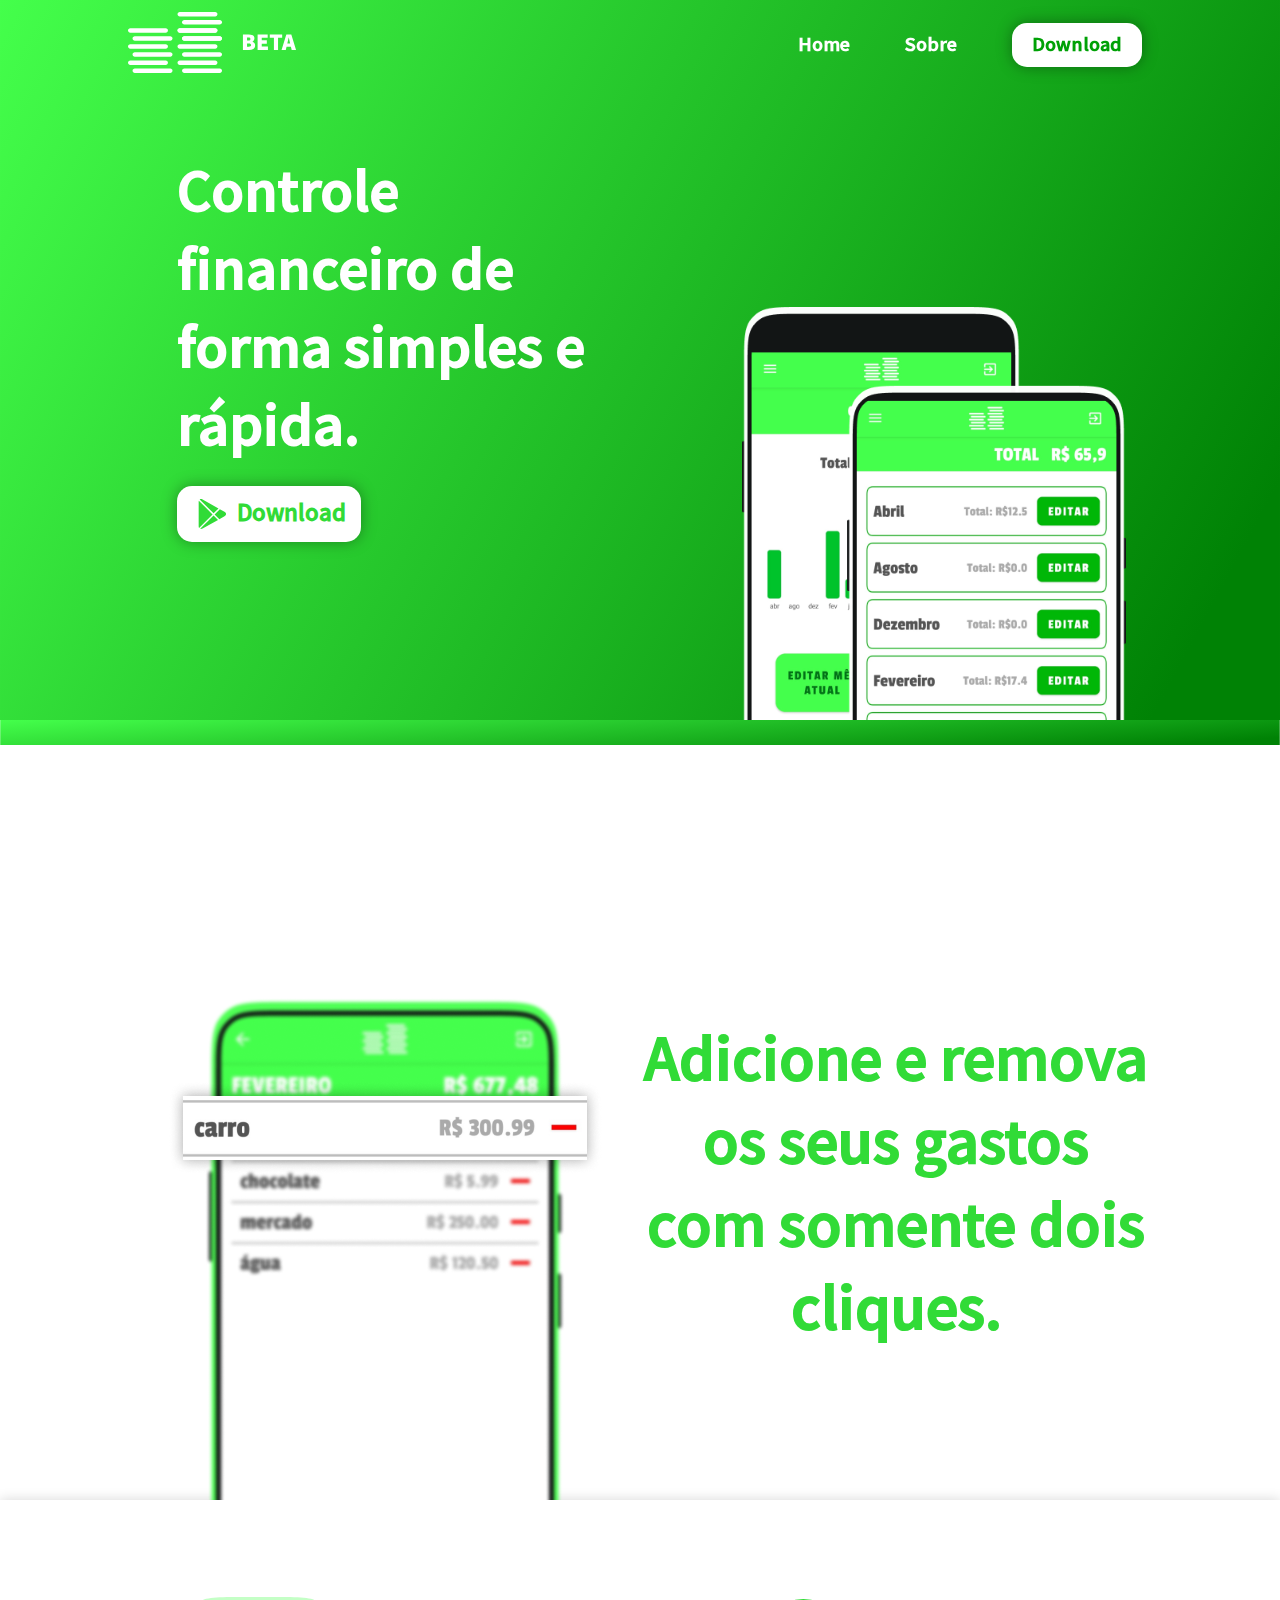
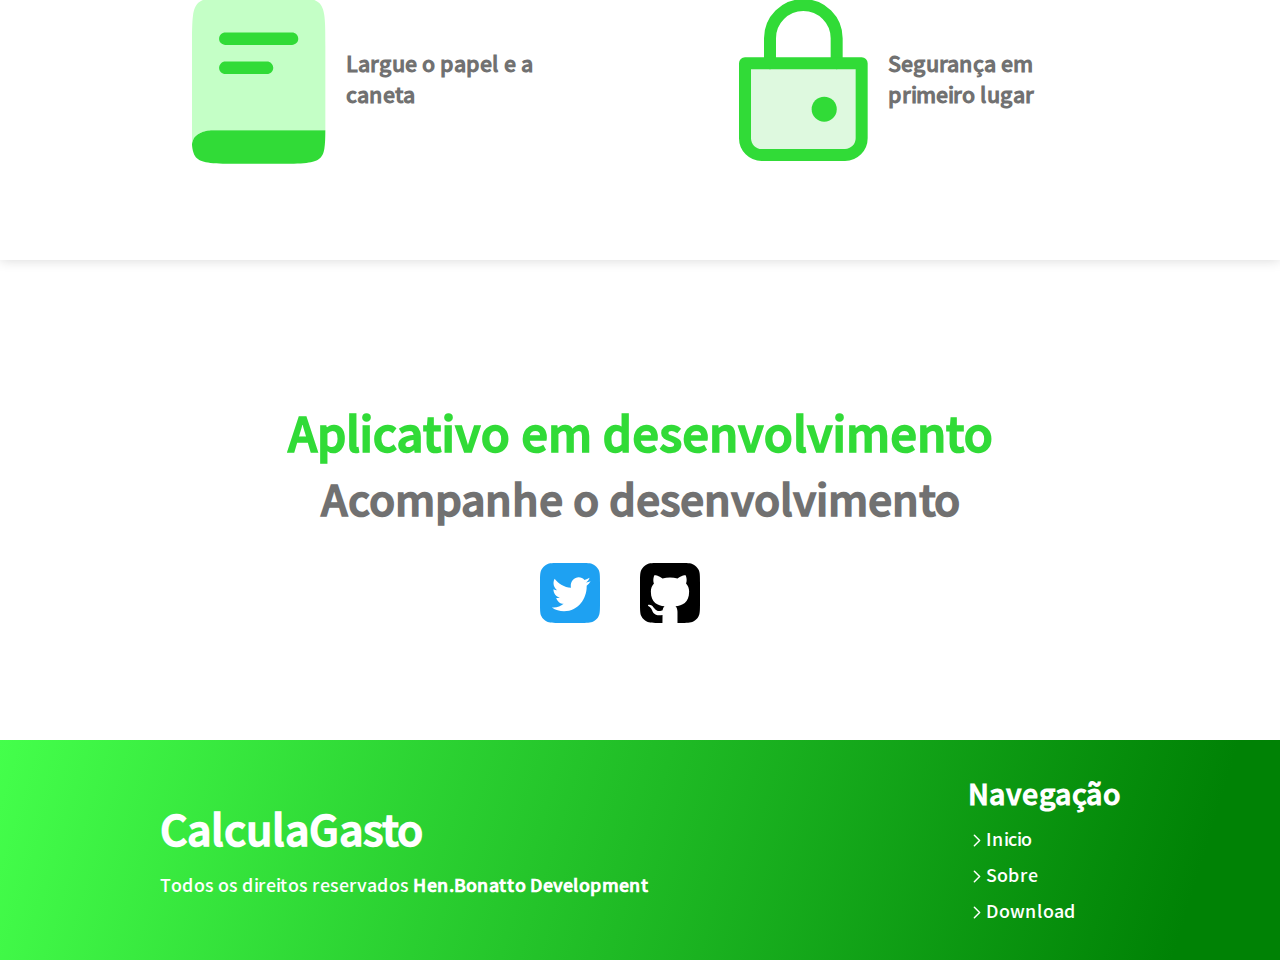
<file: index.html>
<!DOCTYPE html>
<html lang="pt-br">

<head>
   <meta charset="UTF-8">
   <meta name="viewport" content="width=device-width, initial-scale=1.0">
   <link rel="stylesheet" href="../css/index.css">
   <link rel="shortcut icon" href="../img/logoico.ico" type="image/x-icon">
   <title>CalculaGasto - Home</title>
</head>

<body>
   <div id="topoHeader">
      <header id="menu">
         <div class="logoMenu">
            <div class="logo">
               <a href="../index.html"><img src="../img/logo.svg" alt=""></a>
            </div>
            <button class="mobile"><img src="../img/mobile.svg"></button>
         </div>
         <nav class="nav">
            <ul class="navLista">
               <li class="linkNav home"><a href="../index.html">Home</a></li>
               <li class="linkNav sobre"><a>Sobre</a>
                  <ul class="dropDown">
                     <li class="dropLink"><a href="../html/sobre.html">Termos de Uso</a></li>
                     <li class="dropLink"><a href="../html/duvidas.html">Dúvidas Frequentes</a></li>
                   </ul>
               </li>
               <li><a href="#" class="getApp">Download</a></li>
            </ul>
         </nav>
      </header>
   
      <main>

         <section id="topo">
            <div class="esquerda">
               <h1 class="h1Topo">Controle financeiro de forma simples e rápida.</h1>
               <div class="btnGetApp">
                  <img src="../img/playstore.svg" alt="playstore" width="40px">
                  <a href="">Download</a>
               </div>
            </div>
            <div class="direita">
               <img src="../img/celulares1.svg" class="celularesTopo">
            </div>
         </section>

         <section id="funcionalidades">
            <div class="esquerda">
               <img src="../img/celularFunc.svg" class="celularFunc">
            </div>
            <div class="direita">
               <h1 class="h1Func">Adicione e remova os seus gastos com somente dois cliques.</h1>
            </div>
         </section>

         <section id="icones">
            <div class="elemento">
               <img src="../img/livro.svg" alt="livro">
               <h1 class="h1Icones">Largue o papel e a caneta</h1>
            </div>
            <div class="elemento">
               <img src="../img/cadeado.svg" alt="cadeado">
               <h1 class="h1Icones">Segurança em primeiro lugar</h1>
            </div>
         </section>

         <section id="dev">
            <div>
               <h1>Aplicativo em desenvolvimento</h1>
               <h2>Acompanhe o desenvolvimento</h2>
               <div class="icones">
                  <a href=""><img src="../img/Twitter.svg"></a>
                  <a href="https://github.com/NaTToHen/CalculaGasto" target="_blank"><img src="../img/github.svg"></a>
               </div>
            </div>
         </section>

         <footer class="footer">
            <div class="textos">
               <h1>CalculaGasto</h1>
               <h2>Todos os direitos reservados <b>Hen.Bonatto Development</b></h2>
            </div>
            <div class="links">
               <h1>Navegação</h1>
               <ul>
                  <li><a href="#topo"><img src="../img/seta.svg" alt="">Inicio</a></li>
                  <li><a href="../html/sobre.html"><img src="../img/seta.svg" alt="">Sobre</a></li>
                  <li><a href=""><img src="../img/seta.svg" alt="">Download</a></li>
               </ul>
            </div>
         </footer>

      </main>
   </div>
   <div class="fundoBaixo"></div>

   <script src="../js/index.js"></script>
</body>

</html>
</file>
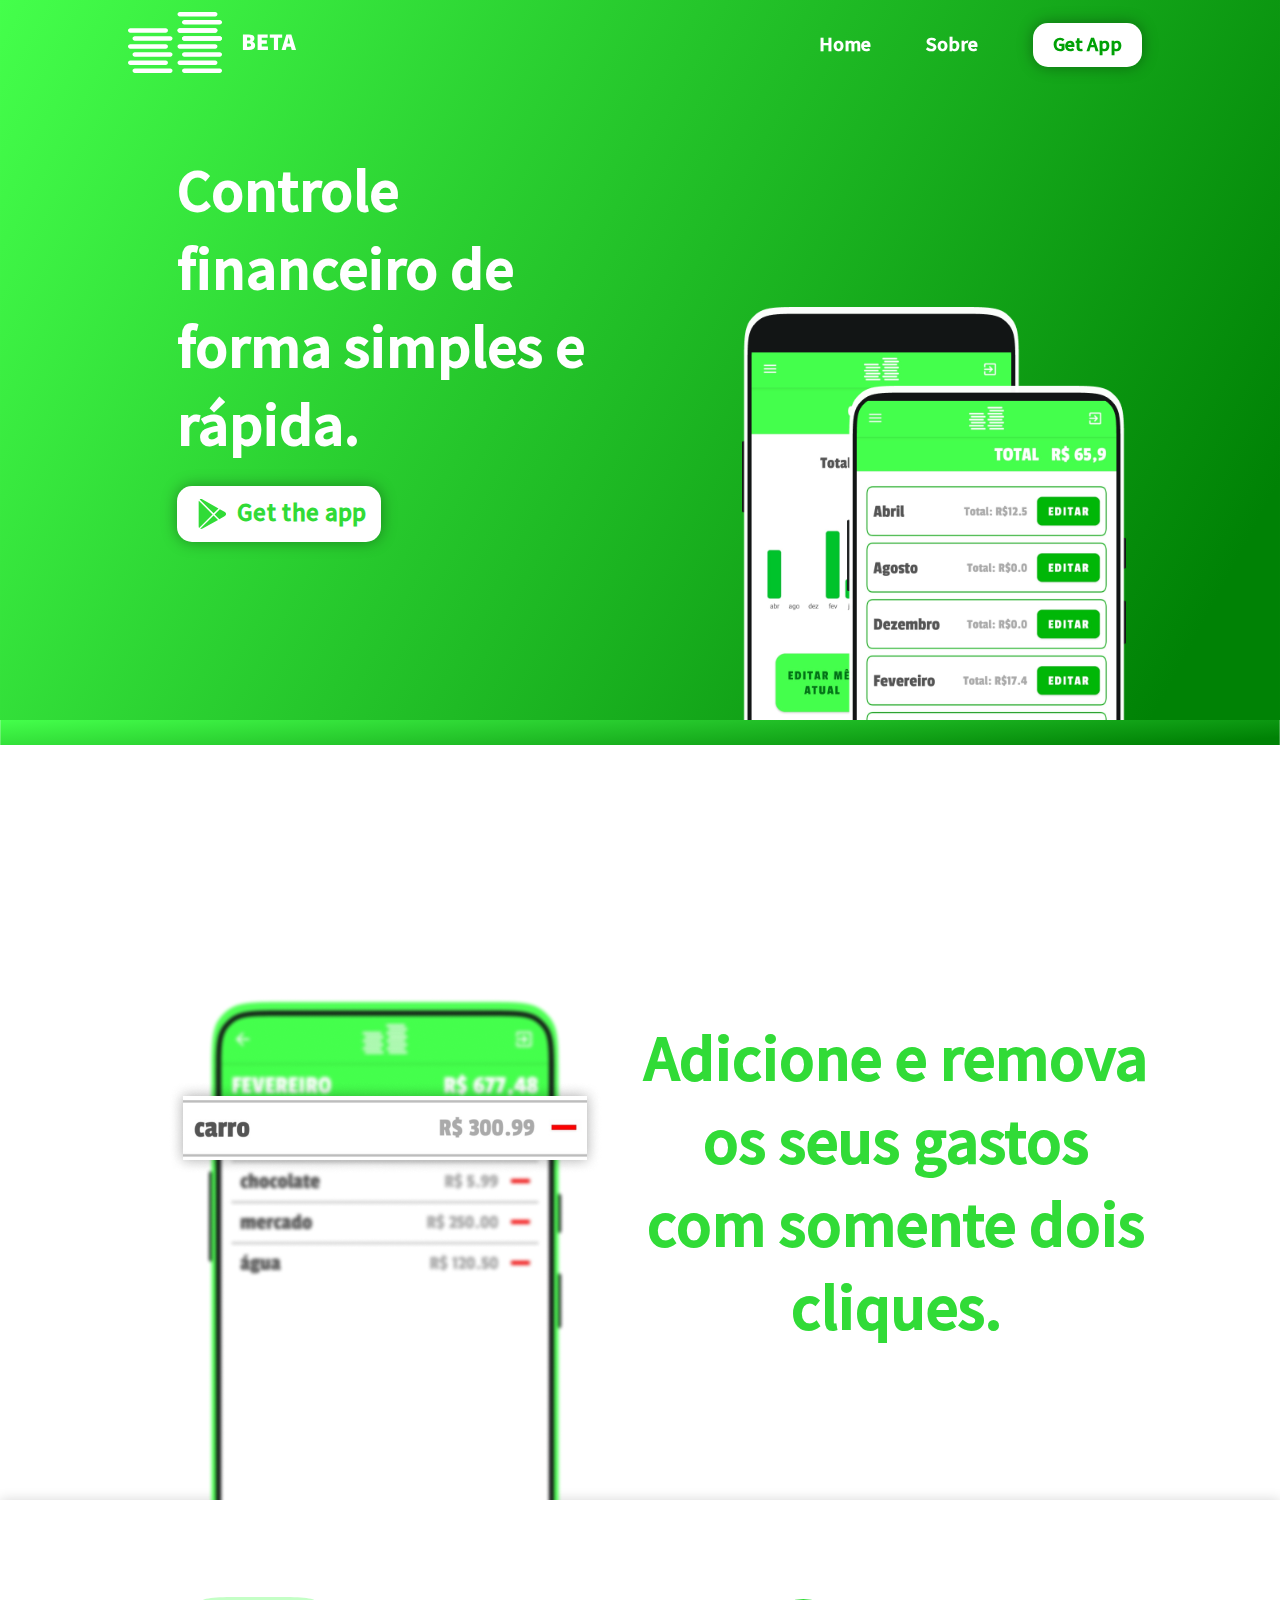
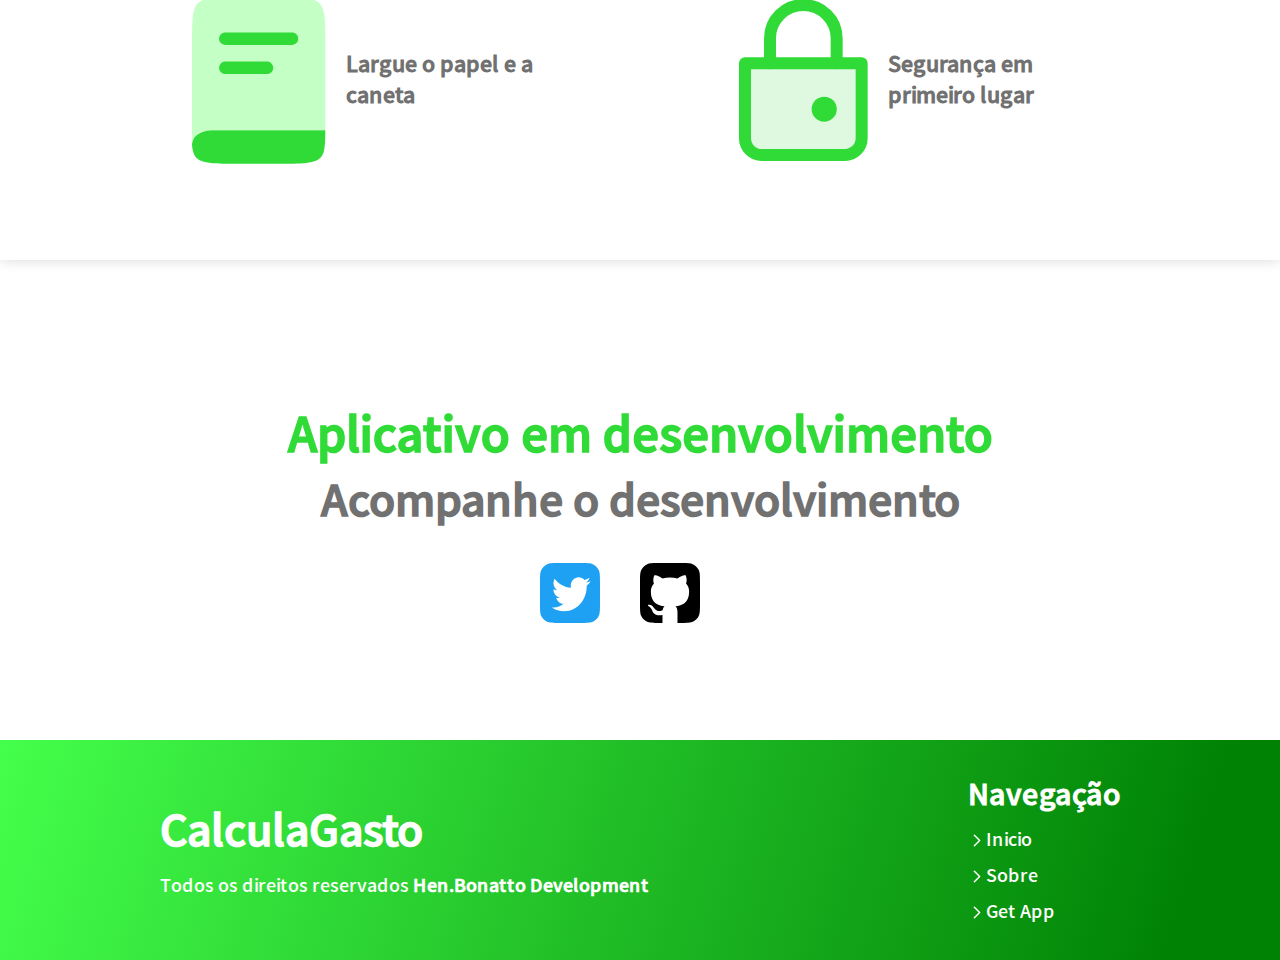
<file: html/index.html>
<!DOCTYPE html>
<html lang="pt-br">

<head>
   <meta charset="UTF-8">
   <meta name="viewport" content="width=device-width, initial-scale=1.0">
   <link rel="stylesheet" href="../css/index.css">
   <link rel="shortcut icon" href="../img/logoico.ico" type="image/x-icon">
   <title>CalculaGasto - Home</title>
</head>

<body>
   <div id="topoHeader">
      <header id="menu">
         <div class="logo">
            <a href="#topo"><img src="../img/logo.svg" alt=""></a>
         </div>
         <nav class="nav">
            <ul class="navLista">
               <li class="linkNav"><a href="#topo">Home</a></li>
               <li class="linkNav sobre"><a href="#funcionalidades">Sobre</a>
                  <ul class="dropDown">
                     <li><a href="sobre.html" class="dropLink">Termos de Uso</a></li>
                   </ul>
               </li>
               <li class=""><a href="" class="getApp">Get App</a></li>
            </ul>
         </nav>
      </header>
   
      <main>

         <section id="topo">
            <div class="esquerda">
               <h1 class="h1Topo">Controle financeiro de forma simples e rápida.</h1>
               <div class="btnGetApp">
                  <img src="../img/playstore.svg" alt="playstore" width="40px">
                  <a href="">Get the app</a>
               </div>
            </div>
            <div class="direita">
               <img src="../img/celulares1.svg" class="celularesTopo" width="450px">
            </div>
         </section>

         <section id="funcionalidades">
            <div class="esquerda">
               <img src="../img/celularFunc.svg" class="celularFunc">
            </div>
            <div class="direita">
               <h1 class="h1Func">Adicione e remova os seus gastos com somente dois cliques.</h1>
            </div>
         </section>

         <section id="icones">
            <div class="elemento">
               <img src="../img/livro.svg" alt="livro">
               <h1 class="h1Icones">Largue o papel e a caneta</h1>
            </div>
            <div class="elemento">
               <img src="../img/cadeado.svg" alt="livro">
               <h1 class="h1Icones">Segurança em primeiro lugar</h1>
            </div>
         </section>

         <section id="dev">
            <div>
               <h1>Aplicativo em desenvolvimento</h1>
               <h2>Acompanhe o desenvolvimento</h2>
               <div class="icones">
                  <a href=""><img src="../img/Twitter.svg"></a>
                  <a href="https://github.com/NaTToHen/CalculaGasto" target="_blank"><img src="../img/github.svg"></a>
               </div>
            </div>
         </section>

         <footer class="footer">
            <div class="textos">
               <h1>CalculaGasto</h1>
               <h2>Todos os direitos reservados <b>Hen.Bonatto Development</b></h2>
            </div>
            <div class="links">
               <h1>Navegação</h1>
               <ul>
                  <li><a href="#topo"><img src="../img/seta.svg" alt="">Inicio</a></li>
                  <li><a href="../html/sobre.html"><img src="../img/seta.svg" alt="">Sobre</a></li>
                  <li><a href=""><img src="../img/seta.svg" alt="">Get App</a></li>
               </ul>
            </div>
         </footer>

      </main>
   </div>
   <div class="fundoBaixo"></div>

   <script src="../js/index.js"></script>
</body>

</html>
</file>
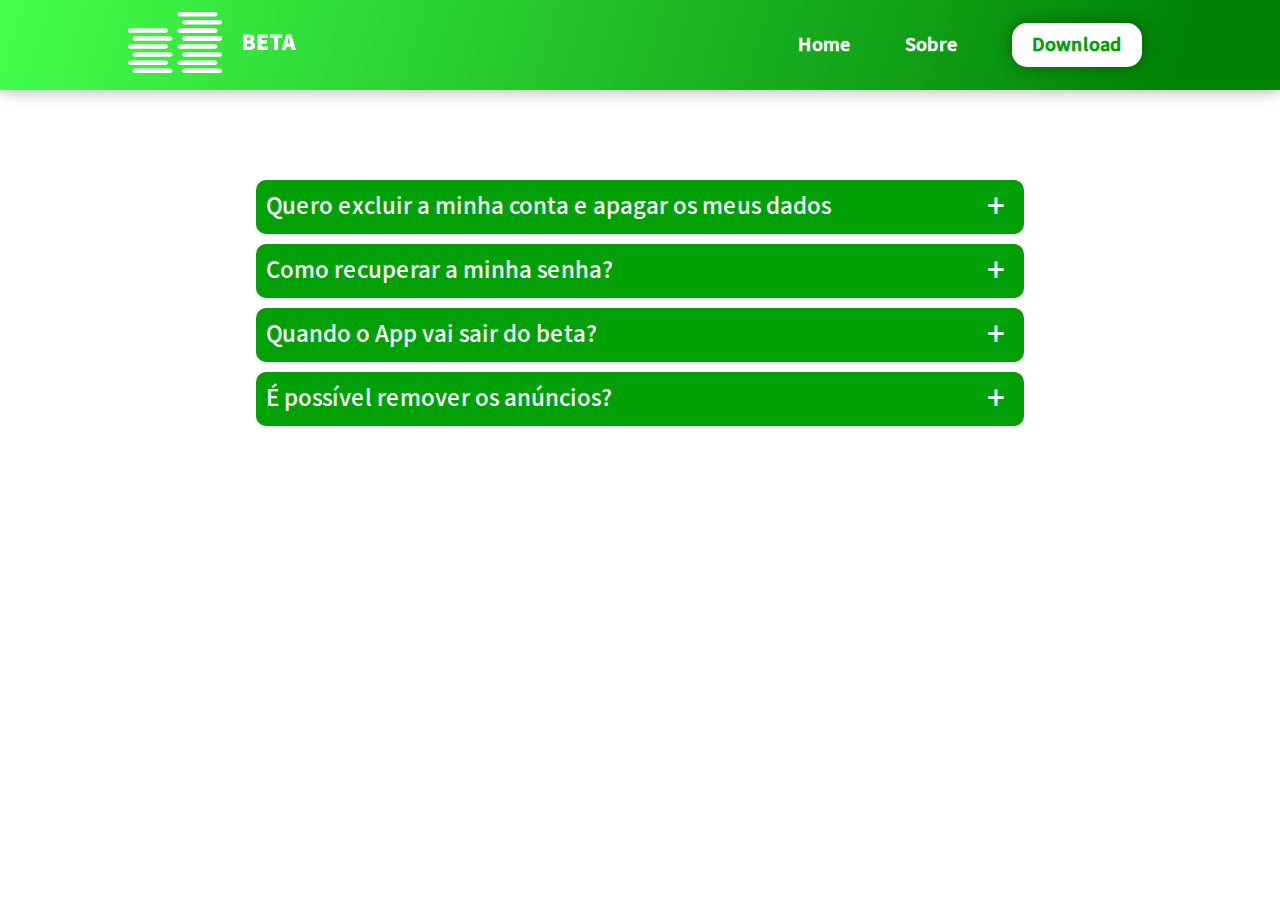
<file: html/duvidas.html>
<!DOCTYPE html>
<html lang="pt-br">

<head>
   <meta charset="UTF-8">
   <meta name="viewport" content="width=device-width, initial-scale=1.0">
   <link rel="stylesheet" href="../css/sobre.css">
   <link rel="shortcut icon" href="../img/logoico.ico" type="image/x-icon">
   <title>CalculaGasto - Duvidas</title>
</head>

<body>
   <div id="topoHeader">
   <header id="menu">
      <div class="logoMenu">
         <div class="logo">
            <a href="../index.html"><img src="../img/logo.svg" alt=""></a>
         </div>
         <button class="mobile"><img src="../img/mobile.svg"></button>
      </div>
      <nav class="nav">
         <ul class="navLista">
            <li class="linkNav home"><a href="../index.html">Home</a></li>
            <li class="linkNav sobre"><a>Sobre</a>
               <ul class="dropDown">
                  <li class="dropLink"><a href="../html/sobre.html">Termos de Uso</a></li>
                  <li class="dropLink"><a href="../html/duvidas.html">Dúvidas Frequentes</a></li>
               </ul>
            </li>
            <li><a href="#" class="getApp">Download</a></li>
         </ul>
      </nav>
   </header>
   </div>

   <div id="termos">
      <div class="boxConteudo">
         <div class="label">Quero excluir a minha conta e apagar os meus dados</div>
         <div class="conteudo">
            <p class="texto">
               Para excluir a sua conta e apagar todos os seus dados, envie um email para o email:
               contato@calculagasto.com, com o assunto “apagar conta [email da sua conta]”,
               a conta e os seus dados serão totalmente deletados em até 5 dias. Em breve este processo será feito pelo
               App.*
            </p>
         </div>
      </div>
      <div class="boxConteudo">
         <div class="label">Como recuperar a minha senha?</div>
         <div class="conteudo">
            <p class="texto">
               Essa funcionalidade será implementada em breve no App. Caso esteja com problemas para lembrar a
               sua senha, ou estiver com algum erro, entre em contato em: <b>contato@calculagasto.com</b>.
            </p>
         </div>
      </div>
      <div class="boxConteudo">
         <div class="label">Quando o App vai sair do beta?</div>
         <div class="conteudo">
            <p class="texto">
               Até o final de 2023.
            </p>
         </div>
      </div>
      <div class="boxConteudo ultimo">
         <div class="label">É possível remover os anúncios?</div>
         <div class="conteudo">
            <p class="texto">
               Não é possível. O App utiliza anúncios para captar dinheiro e garantir o seu funcionamento.
            </p>
         </div>
      </div>
   </div>

   <script src="../js/duvidas.js"></script>
   <script>
      function addHTML() {
         var el, i, domEl, fileName, xmlHttp;

         /*Iterate all DOM*/
         el = document.getElementsByTagName("*");
         for (i = 0; i < el.length; i++) {
            domEl = el[i];

            /*find the element having w3-include-html attribute*/
            fileName = domEl.getAttribute("w3-include-html");
            if (fileName) {

               /*http request with attribute value as file name*/
               xmlHttp = new XMLHttpRequest();
               xmlHttp.onreadystatechange = function () {
                  if (this.readyState == 4) {
                     if (this.status == 200) {
                        domEl.innerHTML = this.responseText;
                     }
                     if (this.status == 404) {
                        domEl.innerHTML = "Page not found.";
                     }

                     /* Remove the attribute and invoke the function again*/
                     domEl.removeAttribute("w3-include-html");
                     addHTML();
                  }
               }
               xmlHttp.open("GET", fileName, true);
               xmlHttp.send();

               /*function ends*/
               return;
            }
         }
      }
      addHTML();
   </script>
</body>

</html>
</file>
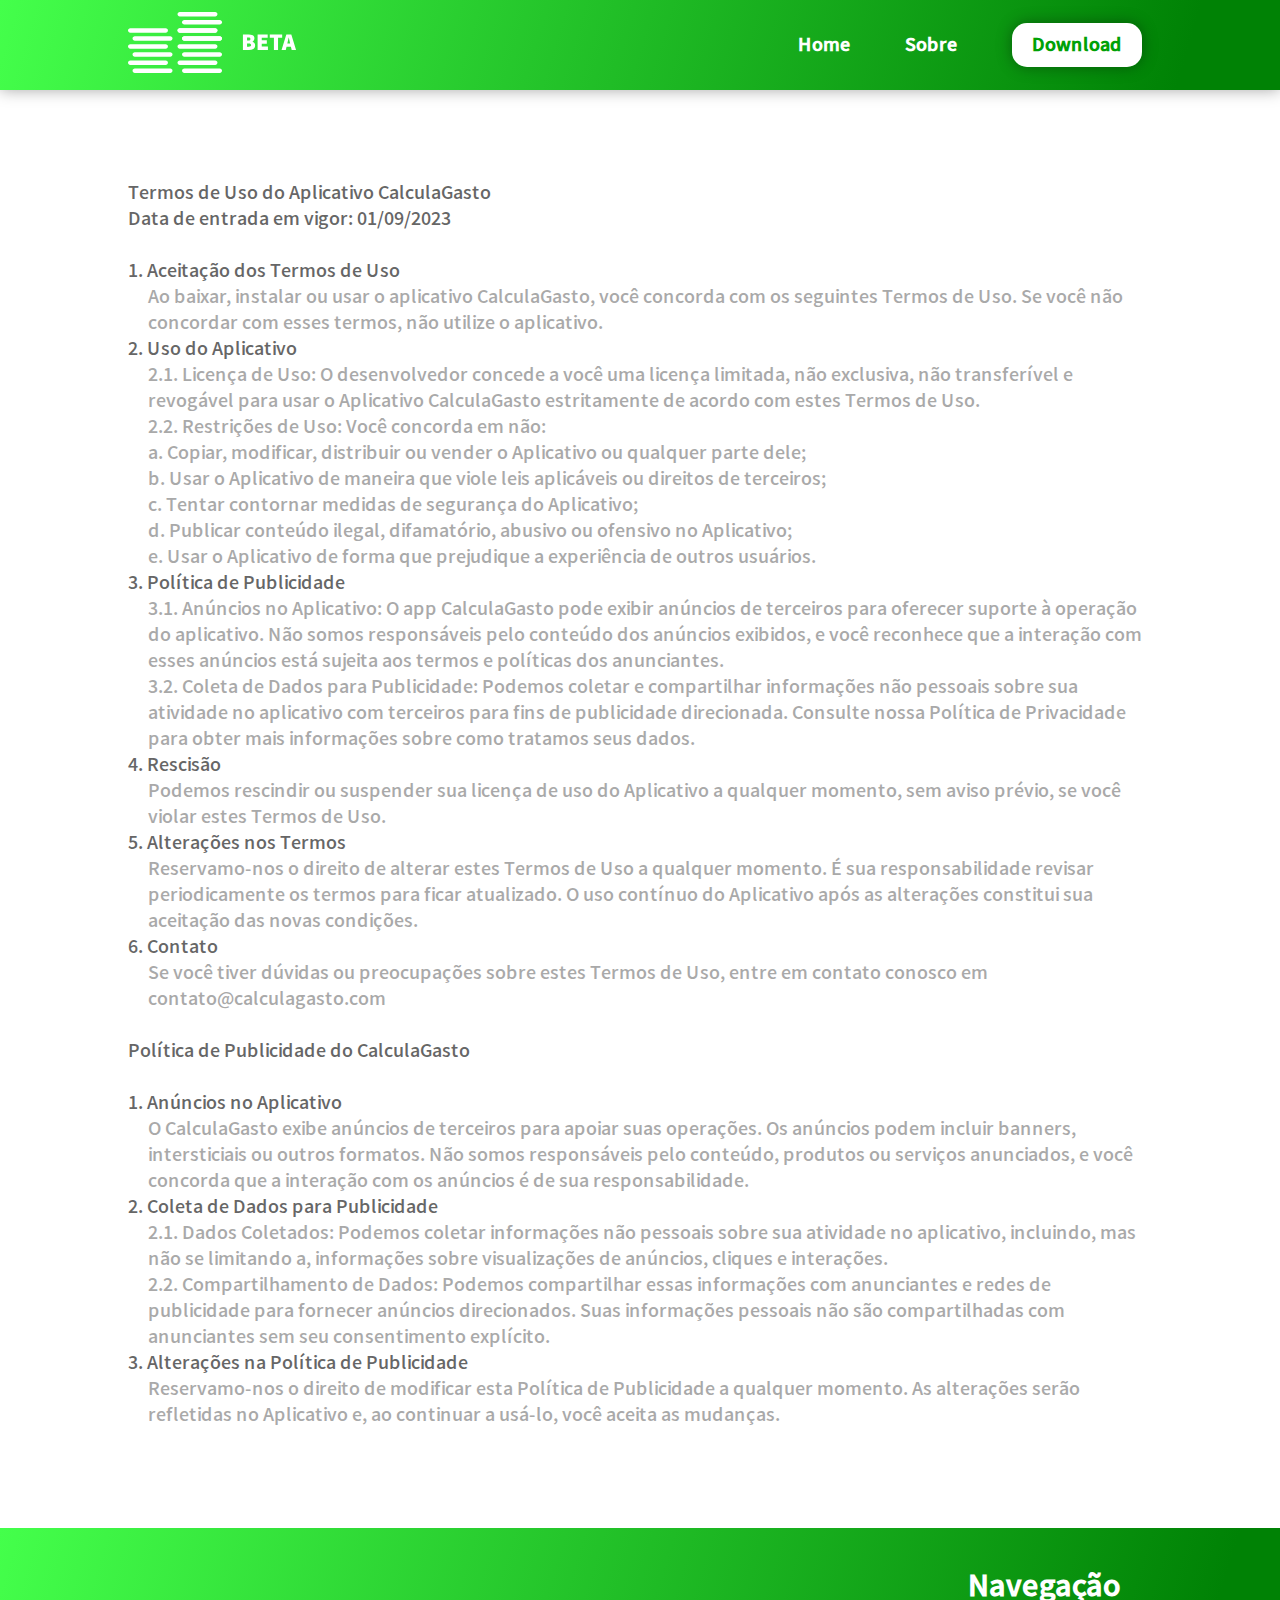
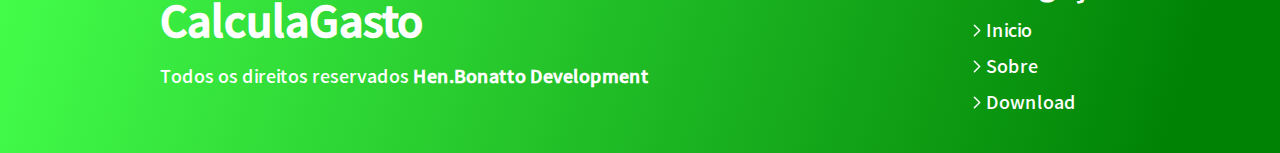
<file: html/sobre.html>
<!DOCTYPE html>
<html lang="pt-br">

<head>
   <meta charset="UTF-8">
   <meta name="viewport" content="width=device-width, initial-scale=1.0">
   <link rel="stylesheet" href="../css/sobre.css">
   <link rel="shortcut icon" href="../img/logoico.ico" type="image/x-icon">
   <title>CalculaGasto - Sobre</title>
</head>

<body>

   <div id="topoHeader">
   <header id="menu">
      <div class="logoMenu">
         <div class="logo">
            <a href="../index.html"><img src="../img/logo.svg" alt=""></a>
         </div>
         <button class="mobile"><img src="../img/mobile.svg"></button>
      </div>
      <nav class="nav">
         <ul class="navLista">
            <li class="linkNav home"><a href="../index.html">Home</a></li>
            <li class="linkNav sobre"><a>Sobre</a>
               <ul class="dropDown">
                  <li class="dropLink"><a href="../html/sobre.html">Termos de Uso</a></li>
                  <li class="dropLink"><a href="../html/duvidas.html">Dúvidas Frequentes</a></li>
                </ul>
            </li>
            <li><a href="#" class="getApp">Download</a></li>
         </ul>
      </nav>
   </header>
   <script src="../js/duvidas.js"></script>
</div>

   <div id="termos">
      <main class="texto">
         <p class="titulo">Termos de Uso do Aplicativo CalculaGasto<br>
            Data de entrada em vigor: 01/09/2023<br><br>
            1. Aceitação dos Termos de Uso<br></p>
            <p class="normal">Ao baixar, instalar ou usar o aplicativo CalculaGasto, você concorda com os seguintes Termos de Uso. Se você não concordar com esses termos, não utilize o aplicativo.</p>
            <p class="titulo">
               2. Uso do Aplicativo
            </p>
            <p class="normal">
               2.1. Licença de Uso: O desenvolvedor concede a você uma licença limitada, não exclusiva, não transferível e revogável para usar o Aplicativo CalculaGasto estritamente de acordo com estes Termos de Uso.<br>
               2.2. Restrições de Uso: Você concorda em não:<br>
                  a. Copiar, modificar, distribuir ou vender o Aplicativo ou qualquer parte dele;<br>
                  b. Usar o Aplicativo de maneira que viole leis aplicáveis ou direitos de terceiros;<br>
                  c. Tentar contornar medidas de segurança do Aplicativo;<br>
                  d. Publicar conteúdo ilegal, difamatório, abusivo ou ofensivo no Aplicativo;<br>
                  e. Usar o Aplicativo de forma que prejudique a experiência de outros usuários.<br>
            </p>
            <p class="titulo">3. Política de Publicidade</p>
            <p class="normal">
               3.1. Anúncios no Aplicativo: O app CalculaGasto pode exibir anúncios de terceiros para oferecer 
               suporte à operação do aplicativo. Não somos responsáveis pelo conteúdo dos anúncios exibidos, e você reconhece que a interação com esses anúncios está sujeita aos termos e políticas dos anunciantes.
               <br>3.2. Coleta de Dados para Publicidade: Podemos coletar e compartilhar informações 
               não pessoais sobre sua atividade no aplicativo com terceiros para fins de publicidade direcionada. 
               Consulte nossa Política de Privacidade para obter mais informações sobre como tratamos seus dados.
            </p>
            <p class="titulo">4. Rescisão</p>
            <p class="normal">Podemos rescindir ou suspender sua licença de uso do Aplicativo a 
               qualquer momento, sem aviso prévio, se você violar estes Termos de Uso.</p>
            <p class="titulo">5. Alterações nos Termos</p>
            <p class="normal">Reservamo-nos o direito de alterar estes Termos de Uso a qualquer momento. É sua responsabilidade revisar periodicamente os termos para ficar atualizado. O uso contínuo 
               do Aplicativo após as alterações constitui sua aceitação das novas condições.</p>
            <p class="titulo">6. Contato</p>
            <p class="normal">Se você tiver dúvidas ou preocupações sobre estes Termos de Uso, entre em contato conosco em contato@calculagasto.com</p>
            <p class="titulo"><br>Política de Publicidade do CalculaGasto
               <br><br>1. Anúncios no Aplicativo</p>
            <p class="normal">O CalculaGasto exibe anúncios de terceiros para apoiar suas operações. 
               Os anúncios podem incluir banners, intersticiais ou outros formatos. Não somos responsáveis pelo 
               conteúdo, produtos ou serviços anunciados,
                e você concorda que a interação com os anúncios é de sua responsabilidade.</p>
            <p class="titulo">2. Coleta de Dados para Publicidade</p>
            <p class="normal">2.1. Dados Coletados: Podemos coletar informações não pessoais sobre sua atividade no aplicativo, incluindo, mas não se limitando a, informações sobre visualizações de anúncios, cliques e interações.<br>
               2.2. Compartilhamento de Dados: Podemos compartilhar essas informações com anunciantes e redes de publicidade para fornecer anúncios direcionados. Suas informações pessoais não são compartilhadas com anunciantes sem seu consentimento explícito.</p>
            <p class="titulo">3. Alterações na Política de Publicidade</p>
            <p class="normal">Reservamo-nos o direito de modificar esta Política de Publicidade a qualquer momento. As alterações serão refletidas no Aplicativo e, ao continuar a usá-lo, você aceita as mudanças.</p>
            </main>

            <footer class="footer">
               <div class="textos">
                  <h1>CalculaGasto</h1>
                  <h2>Todos os direitos reservados <b>Hen.Bonatto Development</b></h2>
               </div>
               <div class="links">
                  <h1>Navegação</h1>
                  <ul>
                     <li><a href="#topo"><img src="../img/seta.svg" alt="">Inicio</a></li>
                     <li><a href="../html/sobre.html"><img src="../img/seta.svg" alt="">Sobre</a></li>
                     <li><a href=""><img src="../img/seta.svg" alt="">Download</a></li>
                  </ul>
               </div>
            </footer>
   </div>

   <script src="../js/duvidas.js"></script>
   <script>
      function addHTML() {
         var el, i, domEl, fileName, xmlHttp;
         
         /*Iterate all DOM*/
         el = document.getElementsByTagName("*");
         for (i = 0; i < el.length; i++) {
            domEl = el[i];
            
            /*find the element having w3-include-html attribute*/
            fileName = domEl.getAttribute("w3-include-html");
            if (fileName) {
               
               /*http request with attribute value as file name*/
               xmlHttp = new XMLHttpRequest();
               xmlHttp.onreadystatechange = function() {
                  if (this.readyState == 4) {
                     if (this.status == 200) {
                        domEl.innerHTML = this.responseText;
                     }
                     if (this.status == 404) {
                        domEl.innerHTML = "Page not found.";
                     }
                     
                     /* Remove the attribute and invoke the function again*/
                     domEl.removeAttribute("w3-include-html");
                     addHTML();
                  }
               }
               xmlHttp.open("GET", fileName, true);
               xmlHttp.send();
               
               /*function ends*/
               return;
            }
         }
      }
      addHTML();
   </script>
</body>

</html>
</file>
<file: css/index.css>
@import url('https://fonts.googleapis.com/css2?family=Roboto:wght@300;400;500;700;900&display=swap');

@font-face {
   font-family: MinhaFonte;
   src: url('../img/font/Mada-Font/Mada-Medium.ttf') format('truetype');
}

* {
   margin: 0;
   padding: 0;
   box-sizing: border-box;
   font-family: MinhaFonte, sans-serif;
}

html {
   scroll-behavior: smooth;
   overflow-x: hidden;
}

body {
   -webkit-font-smoothing: antialiased;
   -moz-osx-font-smoothing: grayscale;
   text-rendering: optimizeLegibility;
   font-feature-settings: "cv11", "salt", "ss01", "ss03", "cv01", "cv02", "cv03", "cv04", "cv05", "cv06", "cv09", "cv10";
}

header {
   z-index: 90;
   position: fixed;
   display: flex;
   justify-content: space-between;
   padding: 0 10% 0 10%;
   align-items: center;
   height: 90px;
   width: 100%;
   transition: all ease-in-out .2s;
}

header img {
   cursor: pointer;
   transition: all ease-in-out .2s;
}

header img:hover {
   transform: scale(1.05);
}

.navLista {
   display: flex;
   justify-content: space-between;
}

.navLista li {
   border-radius: 10px 10px 0 0;
   transition: all ease-in-out .2s;
   position: relative;
   list-style: none;
   padding: 10px;
   margin-right: 35px;
}

.navLista li:last-child {
   margin-right: 0;
}

.navLista .linkNav a {
   font-weight: 900;
   text-decoration: none;
   font-size: 20px;
   color: white;
}

.getApp {
   font-weight: 900;
   list-style: none;
   text-decoration: none;
   font-size: 20px;
   padding: 10px 20px;
   background-color: white;
   color: #00A106;
   border-radius: 15px;
   box-shadow: 0px 0px 15px 0px rgba(0, 0, 0, 0.35);
}

.mobile {
   background: none;
   display: none;
   border: none;
}

.mobile img {
   width: 50px;
}

.dropDown {
   transition: all ease-in-out .2s;
   display: none;
   z-index: 100;
   background: #008604;
   text-align: center;
   position: absolute;
   width: 200px;
   border-radius: 0 10px 10px;
   margin-top: 8px;
   margin-left: -10px;
   box-shadow: 0px 0px 15px 0px rgba(0, 0, 0, 0.35);
}

.sobre:hover {
   background: #008604;
   cursor: pointer;
   box-shadow: 0px 0px 15px 0px rgba(0, 0, 0, 0.35);

   .dropDown {
      transition: all ease-in-out .2s;
      display: block;
   }
}

.dropLink {
   float: left;
   padding: 5px 0;
}

#topoHeader {
   width: 100%;
   height: 80vh;
   background-image: url(/img/fundos.svg);
   background-repeat: no-repeat;
   background-size: cover;
}

.fundoHeader {
   background: var(--linear-padro, linear-gradient(107deg, #44FF4B 0%, #008205 92.04%));
   box-shadow: 0px 0px 15px 0px rgba(0, 0, 0, 0.35);
}

.fundoBaixo {
   width: 100%;
   z-index: 10;
   height: 25px;
   background-image: url(/img/fundobaixo.svg);
   background-repeat: no-repeat;
   background-size: cover;
}

#topo {
   margin: auto;
   display: flex;
   position: relative;
   width: 80%;
   height: 80vh;
}

#topo .esquerda {
   display: flex;
   flex-direction: column;
   align-items: flex-start;
   position: relative;
   width: 60%;
}

#topo .direita {
   width: 40%;
}

.h1Topo {
   color: white;
   font-size: 60px;
   width: 70%;
   margin-left: 8%;
   margin-top: 25%;
}

.btnGetApp {
   display: flex;
   background: white;
   align-items: center;
   margin-left: 8%;
   margin-top: 20px;
   padding: 8px 15px;
   border-radius: 15px;
   box-shadow: 0px 0px 15px 0px rgba(0, 0, 0, 0.35);
   transition: all ease-in-out .2s;
}

.btnGetApp:hover {
   transform: scale(1.05);
}

.btnGetApp a {
   text-decoration: none;
   font-weight: bold;
   font-size: 25px;
   margin-left: 5px;
   color: #31DB37;
}

#topo {
   position: relative;
}

.celularesTopo {
   position: absolute;
   width: 30vw;
   z-index: 0;
   bottom: 0px;
}

/*FUNCIONALIDADES*/

#funcionalidades {
   margin: auto;
   margin-top: 150px;
   display: flex;
   position: relative;
   width: 80%;
   height: 70vh;
}

#funcionalidades .esquerda {
   display: flex;
   align-items: center;
   position: relative;
   width: 50%;
}

#funcionalidades .esquerda img {
   position: absolute;
   margin-left: 40px;
   bottom: 0px;
   z-index: 10;
}

#funcionalidades .direita {
   display: flex;
   width: 50%;
   align-items: center;
}

#funcionalidades .h1Func {
   font-size: 64px;
   color: #31DB37;
   text-align: center;
}

/*ICONES*/

#icones {
   display: flex;
   align-items: center;
   justify-content: space-evenly;
   height: 40vh;
   box-shadow: 0px 0px 12px 0px rgba(0, 0, 0, 0.16);
   margin-bottom: 30px;
   z-index: 11;
}

#icones .elemento {
   display: flex;
   align-items: center;
}

#icones .elemento h1 {
   margin-left: 20px;
   width: 200px;
   color: #717171;
   font-size: clamp(1em, 1em + 1vw, 1.5em);;
}

/*DEV*/

#dev {
   height: 50vh;
   display: flex;
   width: 80%;
   margin: auto;
   align-items: center;
   justify-content: center;
}

#dev h1 {
   color: #31DB37;
   text-align: center;
   font-size: clamp(2.5em, 2.5em + 1vw, 3.5em);
   font-style: normal;
   font-weight: 700;
   line-height: normal;
}

#dev h2 {
   color: #717171;
   text-align: center;
   font-size: 48px;
   font-style: normal;
   font-weight: 700;
   line-height: normal;
}

#dev .icones {
   display: flex;
   align-items: center;
   justify-content: center;
   margin-top: 30px;
}

#dev .icones img {
   transition: all ease-in-out .2s;
   cursor: pointer;
}

#dev .icones img:hover {
   transform: scale(1.05);
}

#dev .icones img:first-child {
   margin-right: 40px;
}

footer {
   background: var(--linear-padro, linear-gradient(107deg, #44FF4B 0%, #008205 92.04%));
   height: 220px;
   width: 100%;
   color: white;
   display: flex;
   align-items: center;
   justify-content: space-around;
}

footer .textos h1 {
   font-size: 48px;
   font-style: normal;
   font-weight: 700;
   margin-bottom: 10px;
}

footer .textos h2 {
   font-size: 20px;
   font-style: normal;
   font-weight: 500;
}

footer .links li {
   margin-top: 10px;
   list-style: none;
}

footer .links li a {
   display: flex;
   align-items: center;
   font-size: 20px;
   text-decoration: none;
   color: white;
}

::-webkit-scrollbar {
   width: 8px;
}

/* Track */
::-webkit-scrollbar-track {
   background: #ffffff;
}

/* Handle */
::-webkit-scrollbar-thumb {
   background: #00A106;
   cursor: pointer;
   border-radius: 5px;
}

::-webkit-scrollbar-thumb:hover {
   background: #31DB37;
   border-radius: 5px;
}

/*-------------------------- RESPONSIVIDADE ------------------------*/

@media screen and (max-width: 600px) {
   body {
      margin: 0;
   }

   main {
      width: 100%;
   }

   #topoHeader {
      height: 70vh;
   }

   header {
      position: fixed;
      display: flex;
      align-items: center;
      justify-content: space-around;
   }

   .nav {
      display: none;
      transition: all ease-in-out .2s;
   }

   .logoMenu {
      display: flex;
      justify-content: space-between;
      width: 100%;
      align-items: center;
   }

   .navLista {
      align-items: center;
      justify-content: center;
      margin: 0;
      position: absolute;
      top: 90px;
      padding: 10px;
      left: 0;
      width: 100%;
      background: #008205;
   }

   .linkNav {
      margin: 0;
   }

   header .logo {
      margin: 0;
   }

   .fundoHeader {
      height: 90px;
   }

   .fundoBaixo {
      display: none;
   }

   #topo .direita {
      display: none;
   }

   .celularesTopo {
      display: none;
   }

   #topo .esquerda {
      margin: auto;
      width: 100%;
      padding: 5%;
   }

   #topo {
      width: 100%;
      height: 50vh;
      align-items: center;
   }

   .mobile {
      background: none;
      display: block;
      border: none;
      transition: all ease-in-out .2s;
   }
   
   .mobile img {
      width: 50px;
      transition: all ease-in-out .2s;
   }

   .nav.ativo  {
      display: block;
      transition: all ease-in-out .2s;
   }

   .h1Topo {
      width: 100%;
      margin-left: 0px;
      margin-top: 20vh;
      font-size: clamp(2em, 2em + 1vw, 2.5em);
   }

   .btnGetApp {
      margin-left: 0px;
   }

   #funcionalidades {
      width: 100%;
      flex-direction: column-reverse;
      height: 65vh;
   }

   #funcionalidades .esquerda {
      width: 100%;
   }

   #funcionalidades .direita {
      width: 100%;
   }

   #funcionalidades .h1Func {
      margin-top: 0px;
      width: 100%;
      font-size: clamp(1.7em, 1.7em + 1vw, 2.3em);
      margin: auto;
      margin-bottom: 40vh;
   }

   #funcionalidades .esquerda .celularFunc {
      width: 60%;
      margin-left: 20%;
   }

   #icones {
      flex-direction: column;
      width: 100%;
   }

   #icones .elemento img {
      width: 25%;
   }

   #icones .elemento h1 {
      font-size: clamp(1.5em, 1.5em + 1vw, 1.9em);
   }

   #dev {
      width: 90%;
      height: 24vh;
   }

   #dev h1 {
      font-size: clamp(1.3em, 1.3em + 1vw, 2.2em);
   }

   #dev h2 {
      font-size: clamp(1.2em, 1.2em + 1vw, 2em);
   }

   #dev .icones a img {
      width: clamp(2em, 2em + 1vw, 4em);
   }

   #dev .icones img:first-child {
      margin: 0;
   }

   #dev .icones {
      margin: 20px auto;
      gap: 30px;
   }

   .mobile {
      background: none;
      border: none;
   }

   footer {
      display: none;
   }
}
</file>
<file: css/sobre.css>
@import url('https://fonts.googleapis.com/css2?family=Roboto:wght@300;400;500;700;900&display=swap');

@font-face {
   font-family: MinhaFonte;
   src: url('../img/font/Mada-Font/Mada-Medium.ttf') format('truetype');
 }

* {
   margin: 0;
   padding: 0;
   box-sizing: border-box;
   font-family: MinhaFonte, sans-serif;
}

html {
   scroll-behavior: smooth;
   overflow-x: hidden;
}

body {
   -webkit-font-smoothing: antialiased;
   -moz-osx-font-smoothing: grayscale;
   text-rendering: optimizeLegibility;
   font-feature-settings: "cv11", "salt", "ss01", "ss03", "cv01", "cv02", "cv03", "cv04", "cv05", "cv06", "cv09", "cv10";
}

header {
   z-index: 90;
   position: absolute;
   top: 0;
   display: flex;
   justify-content: space-between;
   padding: 0 10% 0 10%;
   align-items: center;
   height: 90px;
   width: 100%;
   transition: all ease-in-out .2s;
   background: var(--linear-padro, linear-gradient(107deg, #44FF4B 0%, #008205 92.04%));
   box-shadow: 0px 0px 15px 0px rgba(0, 0, 0, 0.35);
}

header img {
   cursor: pointer;
   transition: all ease-in-out .2s;
}

header img:hover {
   transform: scale(1.05);
}

.navLista {
   display: flex;
   justify-content: space-between;
}

.navLista li {
   border-radius: 10px 10px 0 0;
   transition: all ease-in-out .2s;
   position: relative;
   list-style: none;
   padding: 10px;
   margin-right: 35px;
}

.navLista li:last-child {
   margin-right: 0;
}

.navLista .linkNav a {
   font-weight: 900;
   text-decoration: none;
   font-size: 20px;
   color: white;
}

.mobile {
   display: none;
}

.getApp {
   font-weight: 900;
   list-style: none;
   text-decoration: none;
   font-size: 20px;
   padding: 10px 20px;
   background-color: white;
   color: #00A106;
   border-radius: 15px;
   box-shadow: 0px 0px 15px 0px rgba(0, 0, 0, 0.35);
}

.dropDown {
   transition: all ease-in-out .2s;
   display: none;
   z-index: 100;
   background: #008604;
   text-align: center;
   position: absolute;
   width: 200px;
   border-radius: 0 10px 10px;
   margin-top: 8px;
   margin-left: -10px;
   box-shadow: 0px 0px 15px 0px rgba(0, 0, 0, 0.35);
}

.sobre:hover {
   background: #008604;
   box-shadow: 0px 0px 15px 0px rgba(0, 0, 0, 0.35);
   .dropDown {
      transition: all ease-in-out .2s;
      display: block;
   }
}

.dropLink {
   float: left;
   padding: 5px 0;
}

#termos {
   margin-top: 20vh;
}

main {
   width: 80%;
   font-size: 20px;
   margin: auto;
   margin-bottom: 100px;
}

.titulo {
   color: #666666;
}

.normal {
   margin-left: 2%;
   color: #A9A9A9;
}

footer {
   background: var(--linear-padro, linear-gradient(107deg, #44FF4B 0%, #008205 92.04%));
   height: 25vh;
   width: 100%;
   color: white;
   display: flex;
   align-items: center;
   justify-content: space-around;
}

footer .textos h1 {
   font-size: 48px;
   font-style: normal;
   font-weight: 700;
   margin-bottom: 10px;
}

footer .textos h2 {
   font-size: 20px;
   font-style: normal;
   font-weight: 500;
}

footer .links li {
   margin-top: 10px;
   list-style: none;
}

footer .links li a {
   display: flex;
   align-items: center;
   font-size: 20px;
   text-decoration: none;
   color: white;
}

::-webkit-scrollbar {
   width: 8px;
}

/* Track */
::-webkit-scrollbar-track {
   background: #ffffff;
}

/* Handle */
::-webkit-scrollbar-thumb {
   background: #00A106;
   cursor: pointer;
}

::-webkit-scrollbar-thumb:hover {
   background: #31DB37;
}

/*--------------------------- SUPORTE --------------------------*/

.boxConteudo {
   width: 60%;
   margin: auto;
   margin-top: 10px;
   transition: all ease-in-out .2s;
}

.ultimo {
   margin-bottom: 100px;
}

.label {
   z-index: 90;
   position: relative;
   background: #00A106;
   color: white !important;
   padding: 10px;
   font-size: 25px;
   border-radius: 10px;
}

.label::before {
   content: '+';
   position: absolute;
   right: 20px;
   top: 50%;
   font-size: 35px;
   transform: translateY(-50%);
}

.label.active::before {
   content: '-';
}

.conteudo {
   z-index: 80;
   position: relative;
   height: 0;
   overflow: hidden;
   color: #808080;
   background: #ececec;
   transition: all ease-in-out .2s;
   overflow-y: auto;
   border-radius: 0 0 10px 10px;
}

.conteudo p {
   font-size: 20px;
}

.conteudo.active {
   height: auto;
   margin-top: -5px;
   padding: 15px 10px 120px 10px;
}



@media screen and (max-width: 600px) {
   .boxConteudo {
      width: 90%;
   }

   .texto {
      width: 90%;
   }

   header {
      position: fixed;
      display: flex;
      align-items: center;
      justify-content: space-around;
      z-index: 100;
   }

   .nav {
      transition: all ease-in-out .2s;
      display: none;
   }

   .logoMenu {
      display: flex;
      justify-content: space-between;
      width: 100%;
      align-items: center;
   }

   .navLista {
      align-items: center;
      justify-content: center;
      margin: 0;
      position: absolute;
      top: 90px;
      padding: 10px;
      left: 0;
      width: 100%;
      background: #008205;
   }

   .linkNav {
      margin: 0;
   }

   header .logo {
      margin: 0;
   }

   .mobile {
      background: none;
      display: block;
      border: none;
      transition: all ease-in-out .2s;
   }
   
   .mobile img {
      width: 50px;
      transition: all ease-in-out .2s;
   }

   .nav.ativo  {
      display: block;
      transition: all ease-in-out .2s;
   }

   .label {
      font-size: 20px;
   }

   footer {
      display: none;
   }
}
</file>
